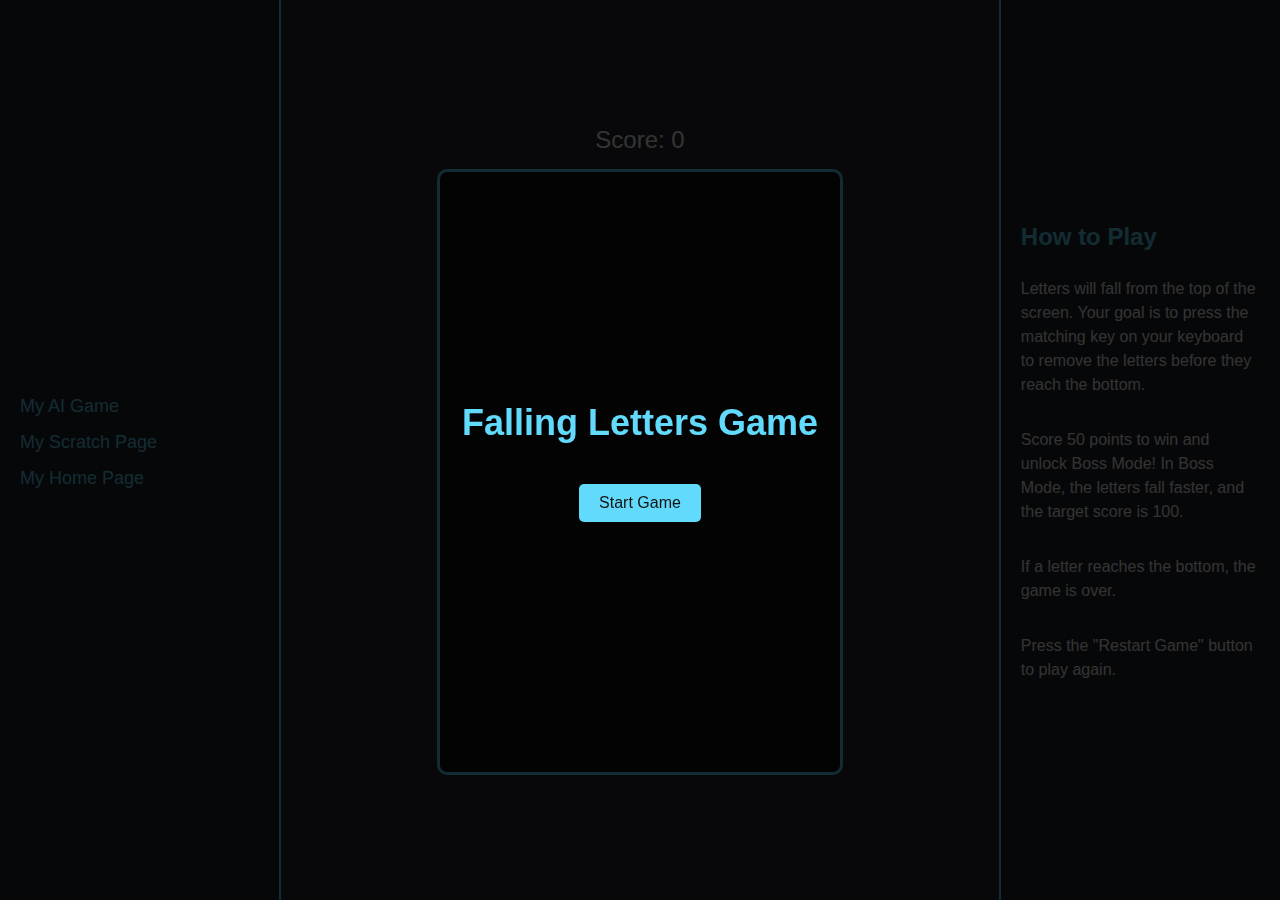
<file: HTML/aiwebapp.html>
<!DOCTYPE html>
<html lang="en">
<head>
    <meta charset="UTF-8">
    <meta name="viewport" content="width=device-width, initial-scale=1.0">
    <title>Falling Letters Game</title>
    <style>
        body {
            margin: 0;
            font-family: 'Arial', sans-serif;
            background-color: #282c34;
            color: #fff;
            display: flex;
            height: 100vh;
            overflow: hidden;
        }

        #left-sidebar {
            flex: 1;
            background: #20232a;
            padding: 20px;
            border-right: 2px solid #61dafb;
            display: flex;
            flex-direction: column;
            justify-content: center;
        }

        #left-sidebar a {
            color: #61dafb;
            text-decoration: none;
            font-size: 18px;
            margin-bottom: 15px;
            display: block;
        }

        #left-sidebar a:hover {
            color: #21a1f1;
        }

        #game-container {
            flex: 3;
            display: flex;
            flex-direction: column;
            align-items: center;
            justify-content: center;
        }

        #score {
            font-size: 24px;
            margin-bottom: 15px;
        }

        #gameCanvas {
            border: 3px solid #61dafb;
            background: #121212;
            border-radius: 10px;
        }

        #sidebar {
            flex: 1;
            padding: 20px;
            background: #20232a;
            border-left: 2px solid #61dafb;
            display: flex;
            flex-direction: column;
            justify-content: center;
        }

        .button {
            background-color: #61dafb;
            color: #121212;
            border: none;
            padding: 10px 20px;
            font-size: 16px;
            cursor: pointer;
            border-radius: 5px;
            margin-top: 20px;
            align-self: center;
        }

        .button:hover {
            background-color: #21a1f1;
        }

        h2 {
            color: #61dafb;
            margin-bottom: 10px;
        }

        p {
            line-height: 1.5;
            margin-bottom: 15px;
        }

        #start-screen {
            display: flex;
            flex-direction: column;
            align-items: center;
            justify-content: center;
            position: fixed;
            top: 0;
            left: 0;
            width: 100%;
            height: 100%;
            background: rgba(0, 0, 0, 0.8);
            z-index: 10;
        }

        #start-screen h1 {
            font-size: 36px;
            color: #61dafb;
            margin-bottom: 20px;
        }
    </style>
</head>
<body>
    <div id="left-sidebar">
        <a href="aiwebapp.html" >My AI Game</a>
        <a href="skiing.html" >My Scratch Page</a>
        <a href="../index.html" >My Home Page</a>
    </div>
    <div id="game-container">
        <div id="start-screen">
            <h1>Falling Letters Game</h1>
            <button class="button" id="start-btn">Start Game</button>
        </div>
        <div id="score">Score: 0</div>
        <canvas id="gameCanvas" width="400" height="600"></canvas>
        <button class="button" id="restart-btn" style="display: none;">Restart Game</button>
    </div>
    <div id="sidebar">
        <h2>How to Play</h2>
        <p>Letters will fall from the top of the screen. Your goal is to press the matching key on your keyboard to remove the letters before they reach the bottom.</p>
        <p>Score 50 points to win and unlock Boss Mode! In Boss Mode, the letters fall faster, and the target score is 100.</p>
        <p>If a letter reaches the bottom, the game is over.</p>
        <p>Press the "Restart Game" button to play again.</p>
    </div>
    <script>
        const canvas = document.getElementById("gameCanvas");
        const ctx = canvas.getContext("2d");
        const restartButton = document.getElementById("restart-btn");
        const startButton = document.getElementById("start-btn");
        const startScreen = document.getElementById("start-screen");
        const scoreDisplay = document.getElementById("score");

        const letters = "ABCDEFGHIJKLMNOPQRSTUVWXYZ";
        let fallingLetters = [];
        let score = 0;
        let gameSpeed = 2;
        let gameRunning = false;
        let bossMode = false;

        // Random letter generator
        function getRandomLetter() {
            return letters[Math.floor(Math.random() * letters.length)];
        }

        // Falling Letter Class
        class FallingLetter {
            constructor() {
                this.letter = getRandomLetter();
                this.x = Math.random() * (canvas.width - 30);
                this.y = -50;
                this.speed = gameSpeed;
            }

            draw() {
                const gradient = ctx.createLinearGradient(this.x, this.y, this.x + 20, this.y + 40);
                gradient.addColorStop(0, "red");
                gradient.addColorStop(0.5, "orange");
                gradient.addColorStop(1, "yellow");

                ctx.font = "30px Arial";
                ctx.fillStyle = gradient;
                ctx.fillText(this.letter, this.x, this.y);
            }

            update() {
                this.y += this.speed;
            }
        }

        // Add new letters at intervals
        setInterval(() => {
            if (gameRunning) fallingLetters.push(new FallingLetter());
        }, 1000);

        // Game loop
        function gameLoop() {
            if (!gameRunning) return;

            ctx.clearRect(0, 0, canvas.width, canvas.height);

            fallingLetters.forEach((letter, index) => {
                letter.draw();
                letter.update();

                // Check if a letter reaches the bottom
                if (letter.y > canvas.height) {
                    alert(`Game Over! Final Score: ${score}`);
                    gameRunning = false;
                    restartButton.style.display = "block";
                }
            });

            // Remove letters that are off the screen
            fallingLetters = fallingLetters.filter(letter => letter.y <= canvas.height);

            // Display score
            scoreDisplay.innerText = `Score: ${score}`;

            if (!bossMode && score >= 50) {
                const choice = confirm("Congratulations! You've reached 50 points! Continue to Boss Mode?");
                if (choice) {
                    bossMode = true;
                    gameSpeed *= 2; // Double the speed
                } else {
                    alert("Game Over. Thanks for playing!");
                    gameRunning = false;
                    restartButton.style.display = "block";
                }
            }

            if (bossMode && score >= 100) {
                alert("Congratulations! You completed Boss Mode!");
                gameRunning = false;
                restartButton.style.display = "block";
            }

            requestAnimationFrame(gameLoop);
        }

        // Listen for keypress events
        document.addEventListener("keydown", (e) => {
            if (!gameRunning) return;

            const keyPressed = e.key.toUpperCase();
            const index = fallingLetters.findIndex(letter => letter.letter === keyPressed);

            if (index !== -1) {
                fallingLetters.splice(index, 1);
                score++;
                if (!bossMode && score % 5 === 0) {
                    gameSpeed += 0.5; // Increase speed in normal mode
                }
            }
        });

        // Start game
        startButton.addEventListener("click", () => {
            gameRunning = true;
            startScreen.style.display = "none";
            gameLoop();
        });

        // Restart game
        restartButton.addEventListener("click", () => {
            score = 0;
            gameSpeed = 2;
            fallingLetters = [];
            gameRunning = true;
            bossMode = false;
            restartButton.style.display = "none";
            gameLoop();
        });

        // Ensure game does not start automatically
        gameRunning = false;
    </script>
</body>
</html>
</file>
